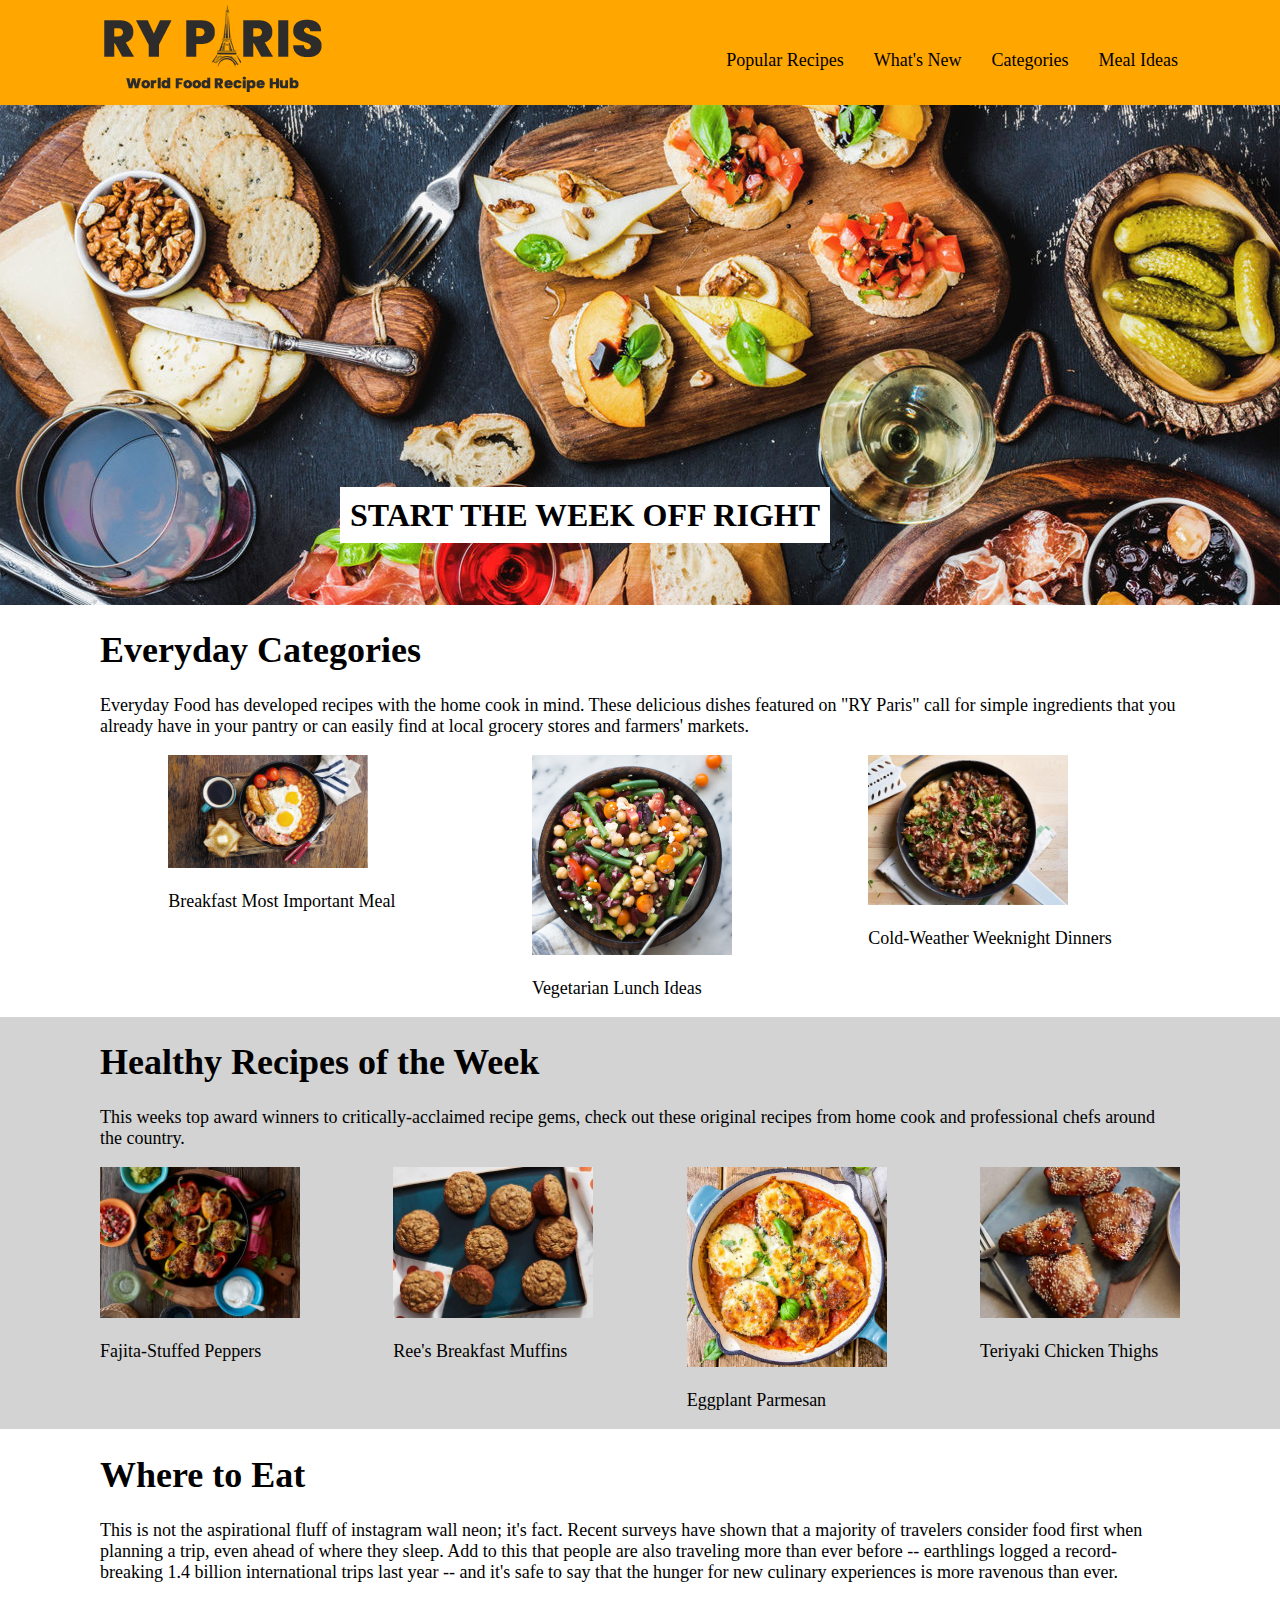
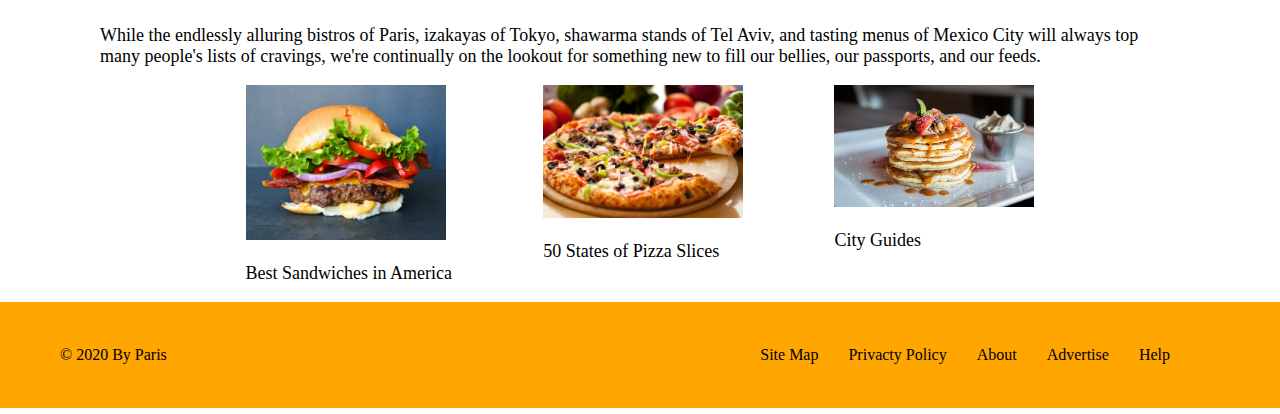
<file: index.html>
<!DOCTYPE html>
<html lang="en">
<head>
    <meta charset="UTF-8">
    <meta http-equiv="X-UA-Compatible" content="IE=edge">
    <meta name="viewport" content="width=device-width, initial-scale=1.0">
    <title>Home</title>
    <link rel="stylesheet" href="./css/style.css">
</head>
<body>
    <div class="top">
        <div class="top-img">
            <img src="./images/Copy of ryparis-logo.png" alt="">
        </div>
        <div class="nav-bar">
            <a href="#">Popular Recipes</a>
            <a href="#">What's New</a>
            <a href="#">Categories</a>
            <a href="#">Meal Ideas</a>
        </div>
    </div>
    <div class="header-img">
        <div class="header-msg">
            <h1><span>START THE WEEK OFF RIGHT</span></h1>
        </div>
    </div>
    <div class="second">
        <div class="category">
            <h1>Everyday Categories</h1>
            <p>Everyday Food has developed recipes with the home cook in mind.
                These delicious dishes featured on "RY Paris" call for simple 
                ingredients that you already have in your pantry or can easily 
                find at local grocery stores and farmers' markets.
            </p>
        </div>
        <div class="cat-img">
            <div class="img1">
                <img src="./images/breakfast-ideas.jpg" alt="">
                <p>Breakfast Most Important Meal</p>
            </div>
            <div class="img1">
                <img src="./images/vegetarian-ideas.jpg" alt="">
                <p>Vegetarian Lunch Ideas</p>
            </div>
            <div class="img1">
                <img src="./images/cold-weather-dinners.jpeg" alt="">
                <p>Cold-Weather Weeknight Dinners</p>
            </div>
        </div>
    </div>
    <div class="third">
        <div class="week">
            <h1>Healthy Recipes of the Week</h1>
            <p>This weeks top award winners to critically-acclaimed recipe gems, check out these original recipes from home cook 
                and professional chefs around the country.
            </p>
        </div>
        <div class="week-img">
            <div class="img2">
                <img src="./images/fajita-peppers.jpeg" alt="">
                <p>Fajita-Stuffed Peppers</p>
            </div>
            <div class="img2">
                <img src="./images/muffins.jpeg" alt="">
                <p>Ree's Breakfast Muffins</p>
            </div>
            <div class="img2">
                <img src="./images/eggplant-parmesan.jpg" alt="">
                <p>Eggplant Parmesan</p>
            </div>
            <div class="img2">
                <img src="./images/teriyaki-chicken.jpeg" alt="">
                <p>Teriyaki Chicken Thighs</p>
            </div>
        </div>
    </div>
    <div class="fourth">
        <div class="where">
            <h1>Where to Eat</h1>
            <p>This is not the aspirational fluff of instagram wall neon; it's fact. Recent surveys have shown that a 
                majority of travelers consider food first when planning a trip, even ahead of where they sleep. Add to 
                this that people are also traveling more than ever before -- earthlings logged a record-breaking 1.4 
                billion international trips last year -- and it's safe to say that the hunger for new culinary experiences 
                is more ravenous than ever.
                <br><br><br>
                While the endlessly alluring bistros of Paris, izakayas of Tokyo, shawarma stands of Tel Aviv, and 
                tasting menus of Mexico City will always top many people's lists of cravings, we're continually on the 
                lookout for something new to fill our bellies, our passports, and our feeds.
            </p>
        </div>
        <div class="where-img">
            <div class="img3">
                <img src="./images/burger.jpg" alt="">
                <p>Best Sandwiches in America</p>
            </div>
            <div class="img3">
                <img src="./images/pizza.jpeg" alt="">
                <p>50 States of Pizza Slices</p>
            </div>
            <div class="img3">
                <img src="./images/pexels-ash-376464.jpg" alt="">
                <p>City Guides</p>
            </div>
        </div>
    </div>
    <footer class="headerfooter">
        <p>&copy; 2020 By Paris</p>
        <ul class="nav">
            <li><a href ="">Site Map</a></li>
            <li><a href ="">Privacty Policy</a></li>
            <li><a href ="">About</a></li>
            <li><a href ="">Advertise</a></li>
            <li><a href ="">Help</a></li>
        </ul>
    </footer>
</body>
</html>
</file>
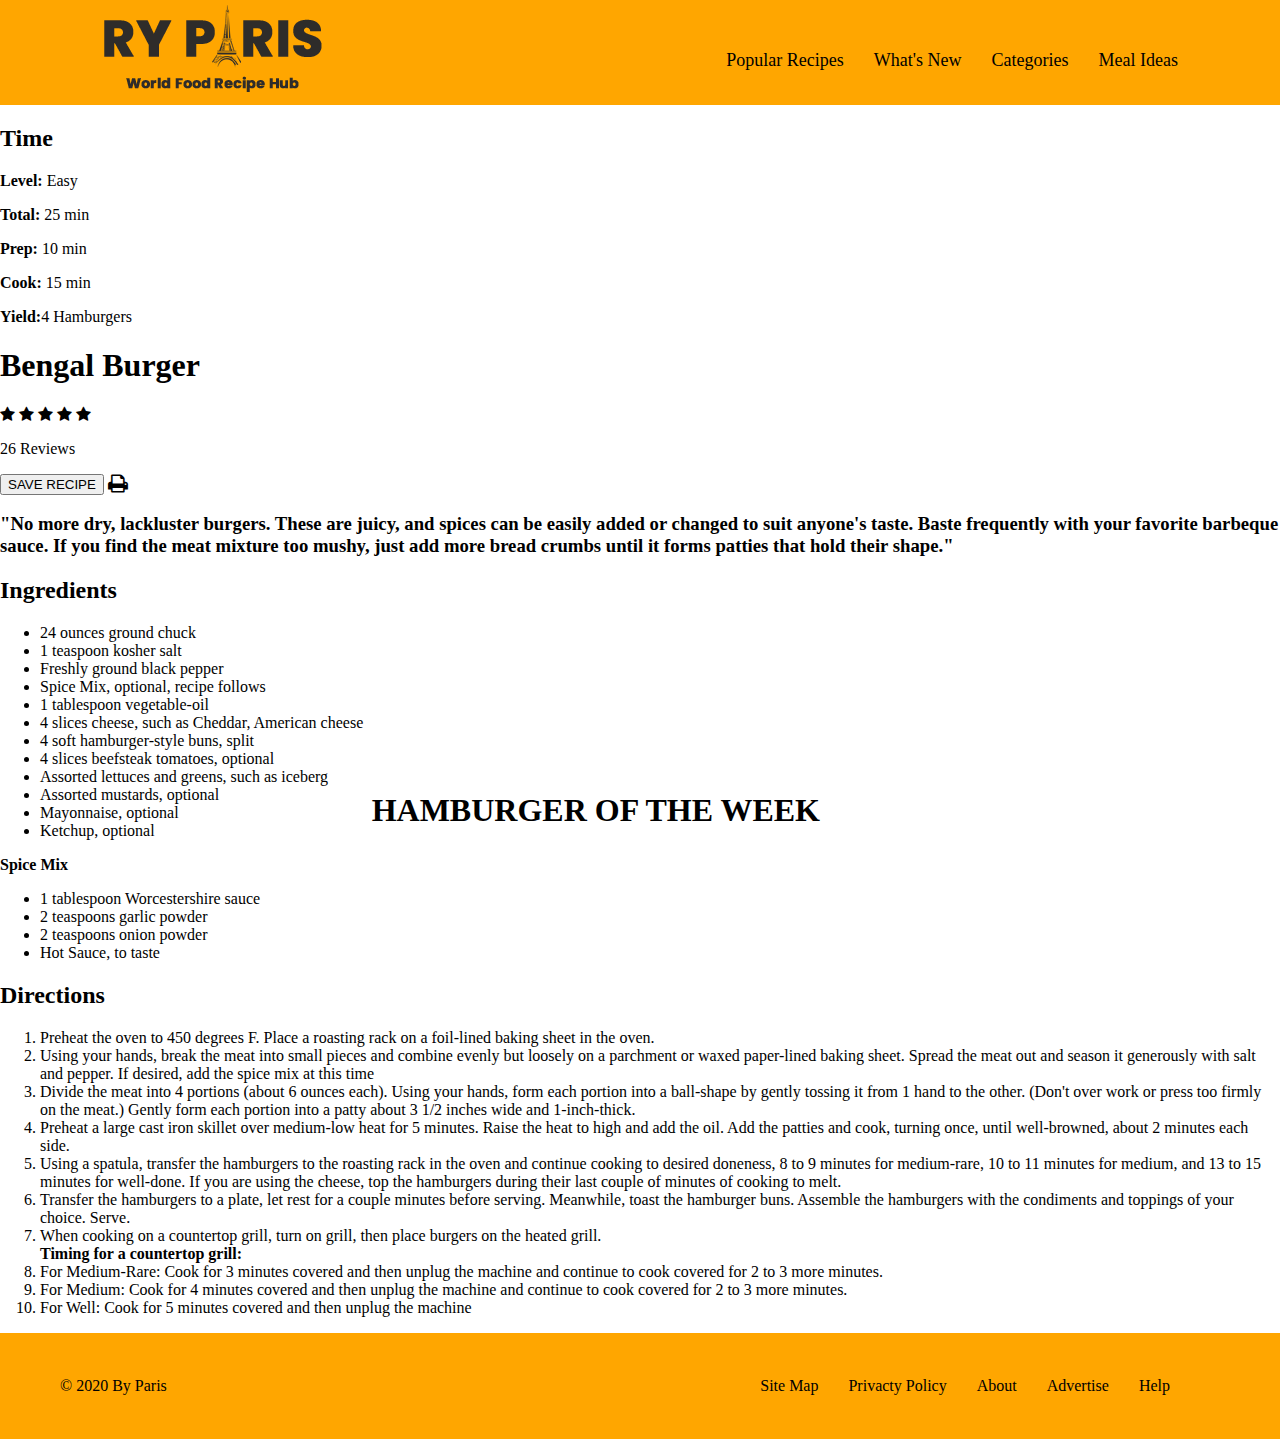
<file: recipe.html>
<!DOCTYPE html>
<html lang="en">
<head>
    <meta charset="UTF-8">
    <meta http-equiv="X-UA-Compatible" content="IE=edge">
    <meta name="viewport" content="width=device-width, initial-scale=1.0">
    <title>Recipe</title>
    <link rel="stylesheet" href="./css/style.css">
    <link rel="stylesheet" href="https://cdnjs.cloudflare.com/ajax/libs/font-awesome/4.7.0/css/font-awesome.min.css">

</head>
<body>
    <div class="top">
        <div class="top-img">
            <img src="./images/Copy of ryparis-logo.png" alt="">
        </div>
        <div class="nav-bar">
            <a href="recipe.html">Popular Recipes</a>
            <a href="#second">What's New</a>
            <a href="#third">Categories</a>
            <a href="#fourth">Meal Ideas</a>
        </div>
    </div>
    <div class="recipe-img">
        <div class="header-msg">
            <h1><span>HAMBURGER OF THE WEEK</span></h1>
        </div>
    </div>
    <div class="greybox">
        <div class="time">
            <h2>Time</h2>
            <p><b>Level:</b> Easy</p>
            <p><b>Total:</b> 25 min</p>
        </div>
        <div class="prep">
            <p><b>Prep:</b> 10 min</p>
            <p><b>Cook:</b> 15 min</p>
        </div>
        <div class="yield"><p>
            <b>Yield:</b>4 Hamburgers</p>
        </div>
    </div>
    <div class="bengal-info">
        <h1>Bengal Burger</h1>
        <div class="bengal-top">
            <span class="fa fa-star checked"></span>
            <span class="fa fa-star checked"></span>
            <span class="fa fa-star checked"></span>
            <span class="fa fa-star checked"></span>
            <span class="fa fa-star checked"></span>
            <br>
            <p>26 Reviews</p>
        </div>
        <div class="bengal-button">
            <button>SAVE RECIPE</button>
            
            <i class="fa fa-print fa-lg"></i>
        </div>
    </div>
    <div class="gray-box">
        <h3>"No more dry, lackluster burgers. These are juicy, and spices can be easily added
            or changed to suit anyone's taste. Baste frequently with your favorite barbeque
            sauce. If you find the meat mixture too mushy, just add more bread crumbs until
            it forms patties that hold their shape."
        </h3>
    </div>
    <div class="bottom-text">    
        <div class="ingredients">
            <h2>Ingredients</h2>
            <ul>
                <li>24 ounces ground chuck</li>
                <li>1 teaspoon kosher salt</li>
                <li>Freshly ground black pepper</li>
                <li> Spice Mix, optional, recipe follows</li>
                <li>1 tablespoon vegetable-oil</li>
                <li>4 slices cheese, such as Cheddar, American cheese</li>
                <li>4 soft hamburger-style buns, split</li>
                <li>4 slices beefsteak tomatoes, optional</li>
                <li>Assorted lettuces and greens, such as iceberg</li>
                <li>Assorted mustards, optional</li>
                <li>Mayonnaise, optional</li>
                <li>Ketchup, optional</li>
            </ul>
            <strong>Spice Mix</strong>
            <ul>
                <li>1 tablespoon Worcestershire sauce</li>
                <li>2 teaspoons garlic powder</li>
                <li>2 teaspoons onion powder</li>
                <li>Hot Sauce, to taste</li>
            </ul>
            
        </div>
        <div class="directions">
            <h2>Directions</h2>
            <ol>
                <li class="numberlist">Preheat the oven to 450 degrees F. Place a roasting rack on a foil-lined baking sheet in the oven.</li>
                <li class="numberlist">
                    Using your hands, break the meat into small pieces and combine evenly but loosely on a parchment or 
                    waxed paper-lined baking sheet. Spread the meat out and season it generously with salt and pepper. If desired,
                    add the spice mix at this time
                </li>
                <li class="numberlist">
                    Divide the meat into 4 portions (about 6 ounces each). Using your hands, form each portion into a ball-shape by
                    gently tossing it from 1 hand to the other. (Don't over work or press too firmly on the meat.) Gently form each
                    portion into a patty about 3 1/2 inches wide and 1-inch-thick.
                </li>
                <li class="numberlist">
                    Preheat a large cast iron skillet over medium-low heat for 5 minutes. Raise the heat  to high and add the oil.
                    Add the patties and cook, turning once, until well-browned, about 2 minutes each side.
                </li>
                <li class="numberlist">
                    Using a spatula, transfer the hamburgers to the roasting rack in the oven and continue cooking to desired
                    doneness, 8 to 9 minutes for medium-rare, 10 to 11 minutes for medium, and 13 to 15 minutes for well-done. If 
                    you are using the cheese, top the hamburgers during their last couple of minutes of cooking to melt.
                </li>
                <li class="numberlist">
                    Transfer the hamburgers to a plate, let rest for a couple minutes before serving. Meanwhile, toast the 
                    hamburger buns. Assemble the hamburgers with the condiments and toppings of your choice. Serve.
                </li>
                <li class="numberlist">When cooking on a countertop grill, turn on grill, then place burgers on the heated grill.</li>
                <strong>Timing for a countertop grill:</strong>
                <li class="numberlist">
                    For Medium-Rare: Cook for 3 minutes covered and then unplug the machine and continue to cook covered 
                    for 2 to 3 more minutes.
                </li>
                <li class="numberlist">
                    For Medium: Cook for 4 minutes covered and then unplug the machine and continue to cook covered for 2 to 3 
                    more minutes.
                </li>
                <li class="numberlist">For Well: Cook for 5 minutes covered and then unplug the machine</li>
            </ol>
        </div>
    </div>
    </div>
    <footer class="headerfooter">
        <p class="footerpar">&copy; 2020 By Paris</p>
        <ul class="nav">
            <li class="navobject"><a href ="">Site Map</a></li>
            <li class="navobject"><a href ="">Privacty Policy</a></li>
            <li class="navobject"><a href ="">About</a></li>
            <li class="navobject"><a href ="">Advertise</a></li>
            <li class="navobject"><a href ="">Help</a></li>
        </ul>
    </footer>
</body>
</html>
</file>
<file: css/style.css>
body{
    margin: 0px;
}

.top{
    display: flex;
    flex-direction: row;
    justify-content: space-around;
    background-color: rgb(255, 166, 0);
}

.nav-bar{
    margin-top: 35px;
    margin-left: 200px;
}
.nav-bar a{
    text-decoration: none;
    color: black;
    text-align: center;
    padding: 15px;
    float: left;
    font-size: large;
}

.header-img{
    width: 100%;
    height: 500px;
    background-image: url(/images/hero-image.jpg);
    background-repeat: no-repeat;
    background-size: cover;
    position: relative;
}

.header-msg h1{
    position: absolute;
    right: 450px;
    bottom: 50px;
}

.header-msg h1 span{
    background-color: white;
    padding: 10px;
}

.second{
    margin-left: 100px;
    margin-right: 100px;
    font-size: large;
}

.cat-img{
    display: flex;
    flex-direction: row;
    justify-content: space-around;
}
.img1 img, .img2 img, .img3 img{
    max-width: 200px;
    max-height: auto;
}

.third{
    display: flex;
    flex-direction: column;
    font-size: large;
    padding-left: 100px;
    padding-right: 100px;
    background-color: lightgray;

}

.fourth{
    padding-left: 100px;
    padding-right: 100px;
    font-size: large;
}
.week-img{
    display: flex;
    flex-direction: row;
    justify-content: space-between;
}

.where-img{
    display: flex;
    flex-direction: row;
    justify-content: space-around;
    padding-left: 100px;
    padding-right: 100px;
}

.headerfooter {
    height: 106px;
    margin-bottom: 0;
    display:flex;
    flex-direction: row;
    justify-content: space-between;
    align-items: center;
    background-color: rgb(255, 166, 0);
    padding-left: 60px;
    padding-right: 60px;
}
.nav{
    display: flex;
    flex-direction: row;
    padding: 50px;
}

.nav li{
    padding-left: 30px;
    list-style-type: none;
}

.nav a{
    text-decoration: none;
    color: black;
}
</file>
